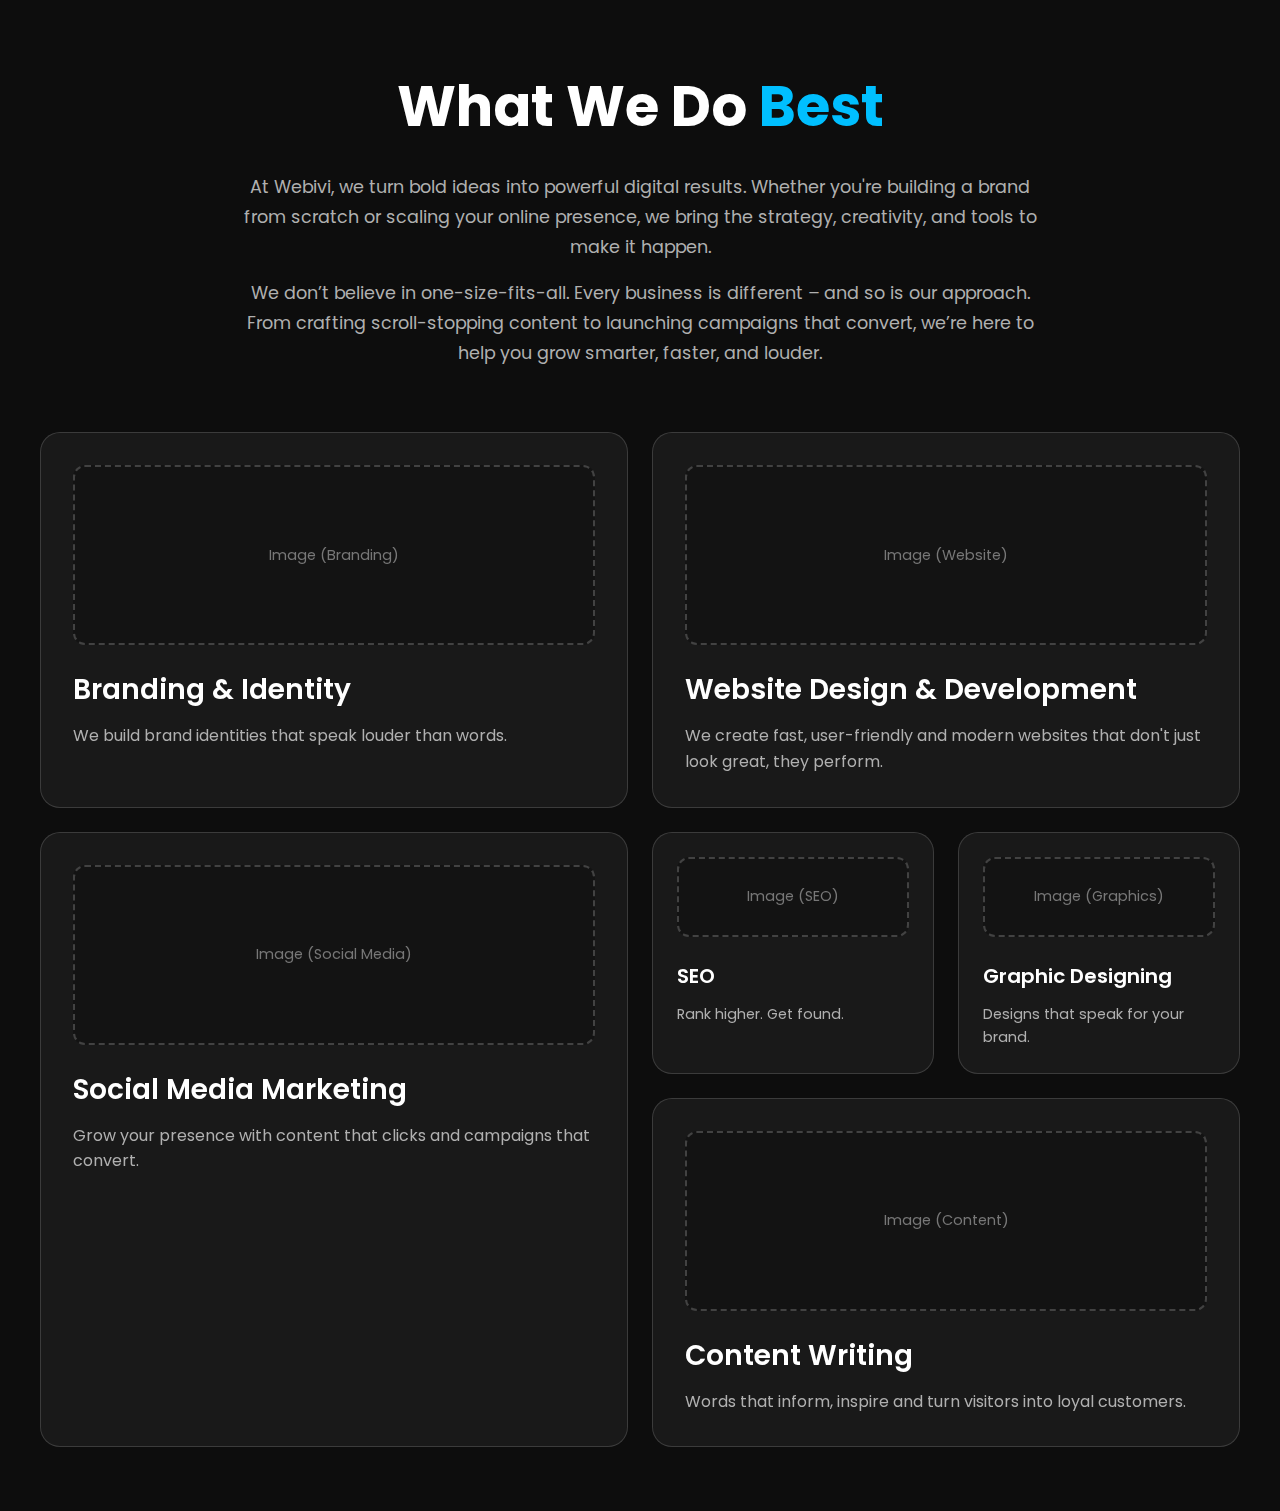
<file: add.html>
<!DOCTYPE html>
<html lang="en">
<head>
    <meta charset="UTF-8">
    <meta name="viewport" content="width=device-width, initial-scale=1.0">
    <title>What We Do Best - Webivi</title>
    <link rel="preconnect" href="https://fonts.googleapis.com">
    <link rel="preconnect" href="https://fonts.gstatic.com" crossorigin>
    <link href="https://fonts.googleapis.com/css2?family=Poppins:wght@400;600;700&display=swap" rel="stylesheet">
    <style>
        /* --- Global Styles & Resets --- */
        * {
            margin: 0;
            padding: 0;
            box-sizing: border-box;
        }

        body {
            font-family: 'Poppins', sans-serif;
            background-color: #0D0D0D;
            color: #FFFFFF;
            padding: 4rem 2rem;
        }

        /* --- Main Container --- */
        .container {
            max-width: 1200px;
            margin: 0 auto;
        }

        /* --- Header Section --- */
        .header-section {
            text-align: center;
            max-width: 800px;
            margin: 0 auto 4rem auto;
        }

        .header-section h1 {
            font-size: clamp(2.5rem, 5vw, 3.5rem);
            font-weight: 700;
            margin-bottom: 1.5rem;
        }

        .header-section h1 span {
            color: #00BFFF; /* Bright Blue */
        }

        .header-section p {
            font-size: 1.1rem;
            color: #B0B0B0;
            line-height: 1.7;
        }

        .header-section p:last-of-type {
            margin-top: 1rem;
        }

        /* --- Services Grid Layout --- */
        .services-grid {
            display: grid;
            grid-template-columns: 1fr 1fr;
            gap: 1.5rem;
        }
        
        /* This places the items correctly in the grid based on the visual layout */
        .card-branding { grid-area: 1 / 1 / 2 / 2; }
        .card-website { grid-area: 1 / 2 / 2 / 3; }
        .card-social { grid-area: 2 / 1 / 3 / 2; }
        .small-cards-wrapper { grid-area: 2 / 2 / 3 / 3; }
        .card-content { grid-area: 3 / 2 / 4 / 3; }

        /* The social media card should align with the two rows on the right */
        .card-social {
             grid-area: 2 / 1 / 4 / 2;
        }


        /* --- Service Card Styles --- */
        .service-card {
            background: rgba(255, 255, 255, 0.05);
            border: 1px solid rgba(255, 255, 255, 0.15);
            border-radius: 20px;
            padding: 2rem;
            display: flex;
            flex-direction: column;
            backdrop-filter: blur(5px);
            -webkit-backdrop-filter: blur(5px);
            transition: transform 0.3s ease, box-shadow 0.3s ease;
        }

        .service-card:hover {
            transform: translateY(-5px);
            box-shadow: 0 10px 20px rgba(0, 0, 0, 0.2);
        }

        .service-card h3 {
            font-size: 1.75rem;
            font-weight: 600;
            margin-bottom: 0.75rem;
        }

        .service-card p {
            font-size: 1rem;
            color: #B0B0B0;
            line-height: 1.6;
        }

        /* --- Image Placeholder --- */
        .card-image-placeholder {
            width: 100%;
            height: 180px;
            background-color: rgba(0, 0, 0, 0.2);
            border: 2px dashed rgba(255, 255, 255, 0.2);
            border-radius: 12px;
            margin-bottom: 1.5rem;
            display: flex;
            align-items: center;
            justify-content: center;
            font-size: 0.9rem;
            color: #777;
            text-align: center;
        }
        
        /* --- Wrapper for the two smaller cards --- */
        .small-cards-wrapper {
            display: flex;
            gap: 1.5rem;
        }
        
        .small-cards-wrapper .service-card {
            flex: 1;
            padding: 1.5rem;
        }

        .small-cards-wrapper .service-card h3 {
            font-size: 1.25rem;
        }
         .small-cards-wrapper .service-card p {
            font-size: 0.9rem;
        }
        .small-cards-wrapper .card-image-placeholder {
            height: 80px;
        }


        /* --- Responsive Design --- */
        @media (max-width: 992px) {
            .services-grid {
                grid-template-columns: 1fr;
                /* Reset grid areas for single column layout */
                grid-template-areas: none; 
            }
             /* Reset explicit grid placement for stacking */
            .service-card, .small-cards-wrapper {
                grid-area: auto !important;
            }
        }
        
        @media (max-width: 768px) {
             body {
                padding: 2rem 1rem;
            }
            .header-section {
                margin-bottom: 3rem;
            }
             .small-cards-wrapper {
                flex-direction: column;
            }
        }

    </style>
</head>
<body>

    <div class="container">
        <header class="header-section">
            <h1>What We Do <span>Best</span></h1>
            <p>At Webivi, we turn bold ideas into powerful digital results. Whether you're building a brand from scratch or scaling your online presence, we bring the strategy, creativity, and tools to make it happen.</p>
            <p>We don’t believe in one-size-fits-all. Every business is different – and so is our approach. From crafting scroll-stopping content to launching campaigns that convert, we’re here to help you grow smarter, faster, and louder.</p>
        </header>

        <main class="services-grid">

            <div class="service-card card-branding">
                <div class="card-image-placeholder">
                    Image (Branding)
                </div>
                <h3>Branding & Identity</h3>
                <p>We build brand identities that speak louder than words.</p>
            </div>

            <div class="service-card card-website">
                <div class="card-image-placeholder">
                     Image (Website)
                </div>
                <h3>Website Design & Development</h3>
                <p>We create fast, user-friendly and modern websites that don't just look great, they perform.</p>
            </div>

            <div class="service-card card-social">
                 <div class="card-image-placeholder">
                     Image (Social Media)
                </div>
                <h3>Social Media Marketing</h3>
                <p>Grow your presence with content that clicks and campaigns that convert.</p>
            </div>
            
            <div class="small-cards-wrapper">
                <div class="service-card card-seo">
                     <div class="card-image-placeholder">
                         Image (SEO)
                    </div>
                    <h3>SEO</h3>
                    <p>Rank higher. Get found.</p>
                </div>
                <div class="service-card card-graphic">
                     <div class="card-image-placeholder">
                         Image (Graphics)
                    </div>
                    <h3>Graphic Designing</h3>
                    <p>Designs that speak for your brand.</p>
                </div>
            </div>

            <div class="service-card card-content">
                 <div class="card-image-placeholder">
                     Image (Content)
                </div>
                <h3>Content Writing</h3>
                <p>Words that inform, inspire and turn visitors into loyal customers.</p>
            </div>

        </main>
    </div>

</body>
</html>
</file>
